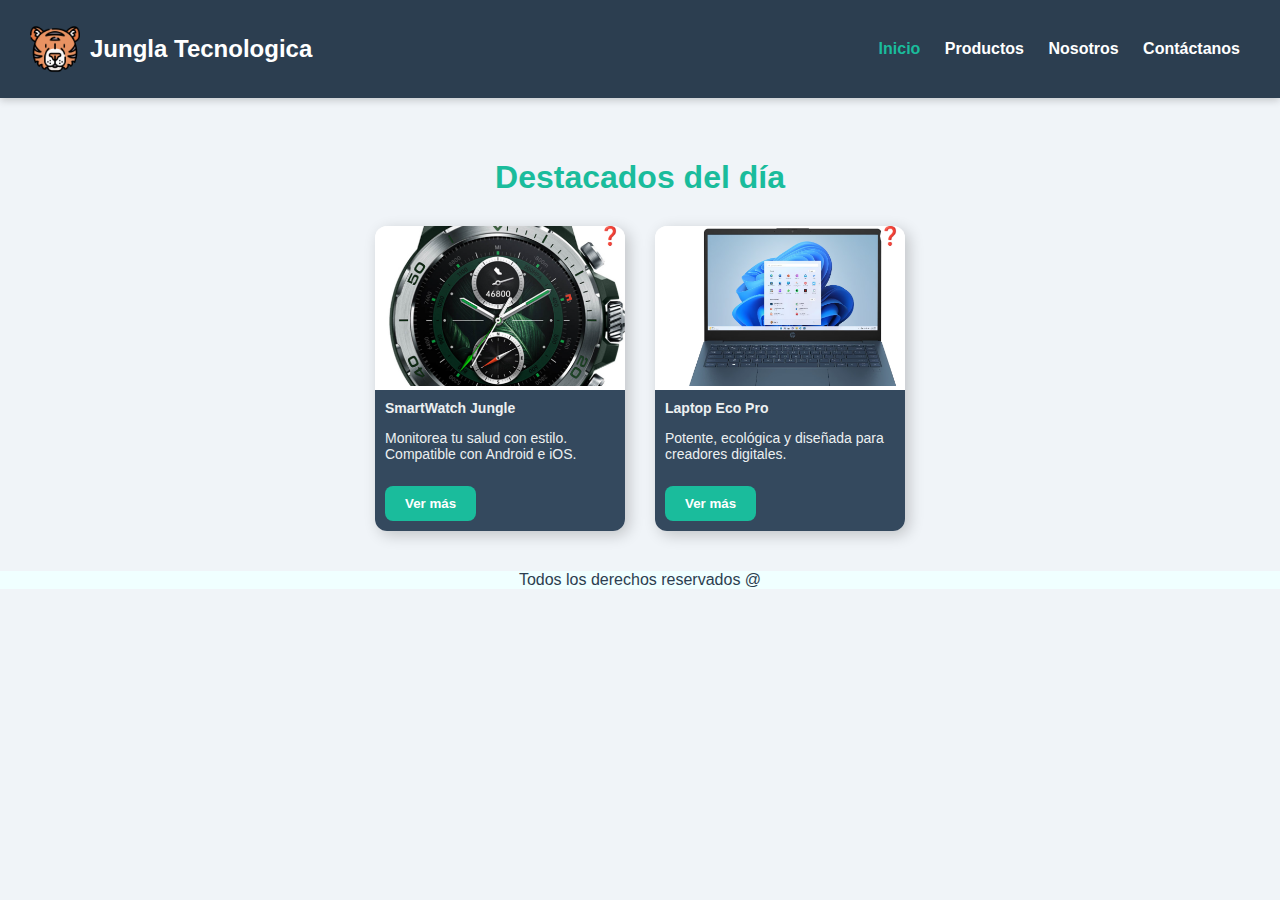
<file: index.html>
<!DOCTYPE html>
<html lang="es">
<head>
<meta charset="UTF-8">
<meta name="viewport" content="width=device-width, initial-scale=1.0">
<title>Jungla Tecnológica</title>
<link rel="stylesheet" href="estilos/chat.css">
<link rel="shortcut icon" href="imagenes\tiger.png" type="img/x-icon">
</head>
<body>
<header>
    <div style="display: flex; align-items: center;">
    <img src="imagenes\tiger.png" alt="Logo Tigre">
    <h2 style="margin-left: 10px; color: white;">Jungla Tecnologica</h2>
    </div>
    <nav>
    <a href="index.html" class="active">Inicio</a>
    <a href="codigo.html">Productos</a>
    <a href="Nosotros.html">Nosotros</a>
    <a href="Contactanos.html">Contáctanos</a>
    </nav>
</header>

<section id="inicio" class="container">
    <h1>Destacados del día</h1>
    <div class="cards">
    <div class="card">
        <img src="imagenes\reloj.png" alt="Tigre laptop">
        <div class="content">
        <div class="title">SmartWatch Jungle</div>
        <p>Monitorea tu salud con estilo. Compatible con Android e iOS.</p>
        <a href="https://tienda.eluniverso.com/producto/smartwatch-mibro-gs-explorer-jungle-bt-5-3-pant-amoled-gps-10-atm-150-modos-cert-militar/"><button class="btn">Ver más</button></a>
        <div class="icon">❓
            <span class="tooltip"> Cuenta con:
                <li>Bluetooth V5.3</li> 
                <li>AMOLED de 1,32, 466 x 466, AOD, 1500 nits, 353 ppp</li>
                <li>Android 5.0 y superior, iOS 10.0 y superior.</li>
                <li>Peso 67.5 gr</li></span>
</div>
        </div>
    </div>
    <div class="card">
        <img src="imagenes\Computador.png" alt="Laptop cartoon">
        <div class="content">
        <div class="title">Laptop Eco Pro</div>
        <p>Potente, ecológica y diseñada para creadores digitales.</p>
        <a href="https://www.hp.com/us-en/laptops/hp-14-inch-laptop-eco-edition.html"><button class="btn">Ver más</button></a>
        <div class="icon">❓
            <span class="tooltip"> Cuenta con:
                <li>Windows 11</li> 
                <li>Up to a 13th Gen Intel® Core™ i7 processor12</li>
                <li>14" (35.6 cm) Quad HD IPS display15</li>
                <li>As light as 3.09lb (1400g)</li></span>
        </div>
    </div>
    </div>
</section>
</body>
<footer>Todos los derechos reservados @</footer>
</html>
</file>
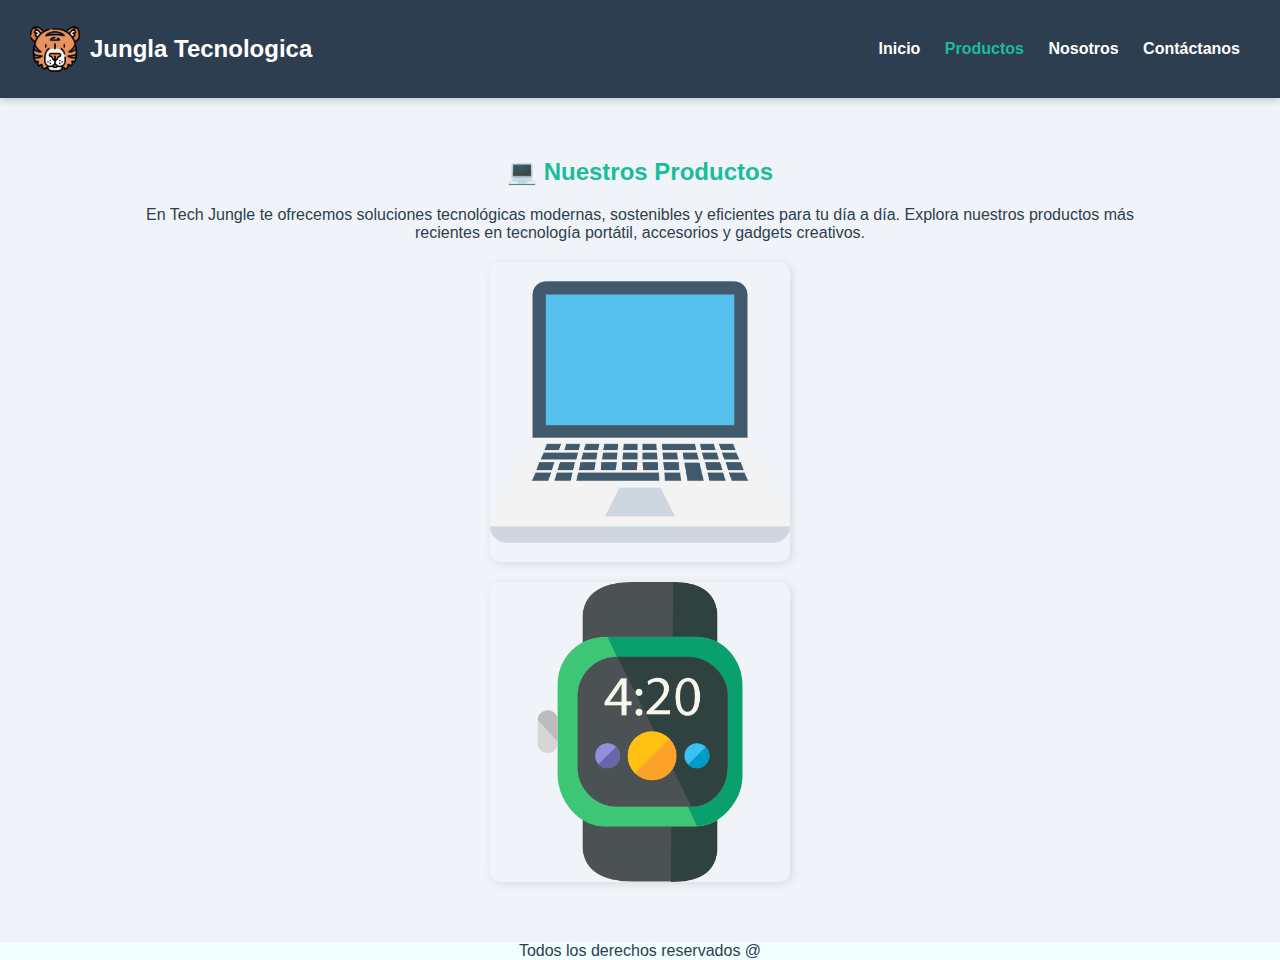
<file: codigo.html>
<!DOCTYPE html>
<html lang="en">
<head>
    <meta charset="UTF-8">
    <meta name="viewport" content="width=device-width, initial-scale=1.0">
    <title>Jungla Tecnologica</title>
    <link rel="stylesheet" href="estilos/chat.css">
    <link rel="shortcut icon" href="imagenes\tiger.png" type="img/x-icon">
</head>
<header>
    <div style="display: flex; align-items: center;">
        <img src="imagenes\tiger.png" alt="Logo Tigre">
        <h2 style="margin-left: 10px; color: white;">Jungla Tecnologica</h2>
        </div>
        <nav>
        <a href="index.html">Inicio</a>
        <a href="codigo.html" class="active">Productos</a>
        <a href="Nosotros.html">Nosotros</a>
        <a href="Contactanos.html">Contáctanos</a>
        </nav>
</header>
<body> 
    <section id="codigo" class="container">
        <h2>💻 Nuestros Productos</h2>
        <p class="text-center">
        En Tech Jungle te ofrecemos soluciones tecnológicas modernas, sostenibles y eficientes para tu día a día. Explora nuestros productos más recientes en tecnología portátil, accesorios y gadgets creativos.
        </p>
        <img class="section-img" src="imagenes\ordenador-portatil.png" alt="Tecnología portátil">
        <img class="section-img" src="imagenes\reloj-de-pulsera.png" alt="Tecnología portátil">
    </section> 
</body>
<footer>Todos los derechos reservados @</footer>
</html>
</file>
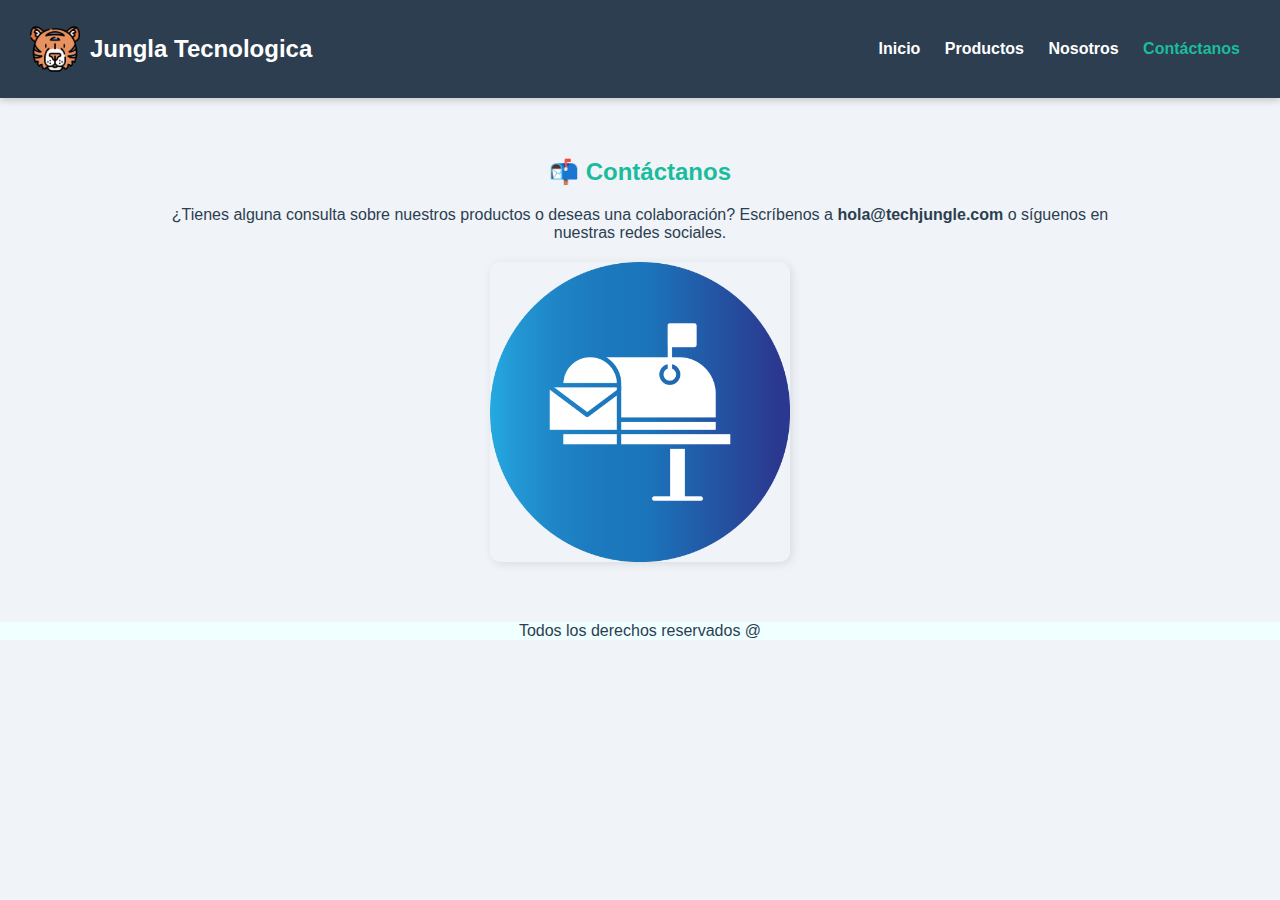
<file: Contactanos.html>
<!DOCTYPE html>
<html lang="en">
<head>
    <meta charset="UTF-8">
    <meta name="viewport" content="width=device-width, initial-scale=1.0">
    <title>Jungla Tecnologica</title>
<link rel="stylesheet" href="estilos/chat.css">
    <link rel="shortcut icon" href="imagenes\tiger.png" type="img/x-icon">
</head>
<body>
    <header>
        <div style="display: flex; align-items: center;">
            <img src="imagenes\tiger.png" alt="Logo Tigre">
            <h2 style="margin-left: 10px; color: white;">Jungla Tecnologica</h2>
            </div>
            <nav>
            <a href="index.html">Inicio</a>
            <a href="codigo.html">Productos</a>
            <a href="Nosotros.html">Nosotros</a>
            <a href="Contactanos.html" class="active">Contáctanos</a>
            </nav>
        </header>
<body>
    <section id="contacto" class="container">
        <h2>📬 Contáctanos</h2>
        <p class="text-center">
        ¿Tienes alguna consulta sobre nuestros productos o deseas una colaboración? Escríbenos a <strong>hola@techjungle.com</strong> o síguenos en nuestras redes sociales.
        </p>
        <img class="section-img" src="imagenes\casilla-de-correo.png" alt="Buzón de contacto">
    </section>
</body>
<footer>Todos los derechos reservados @</footer>
</html>
</file>
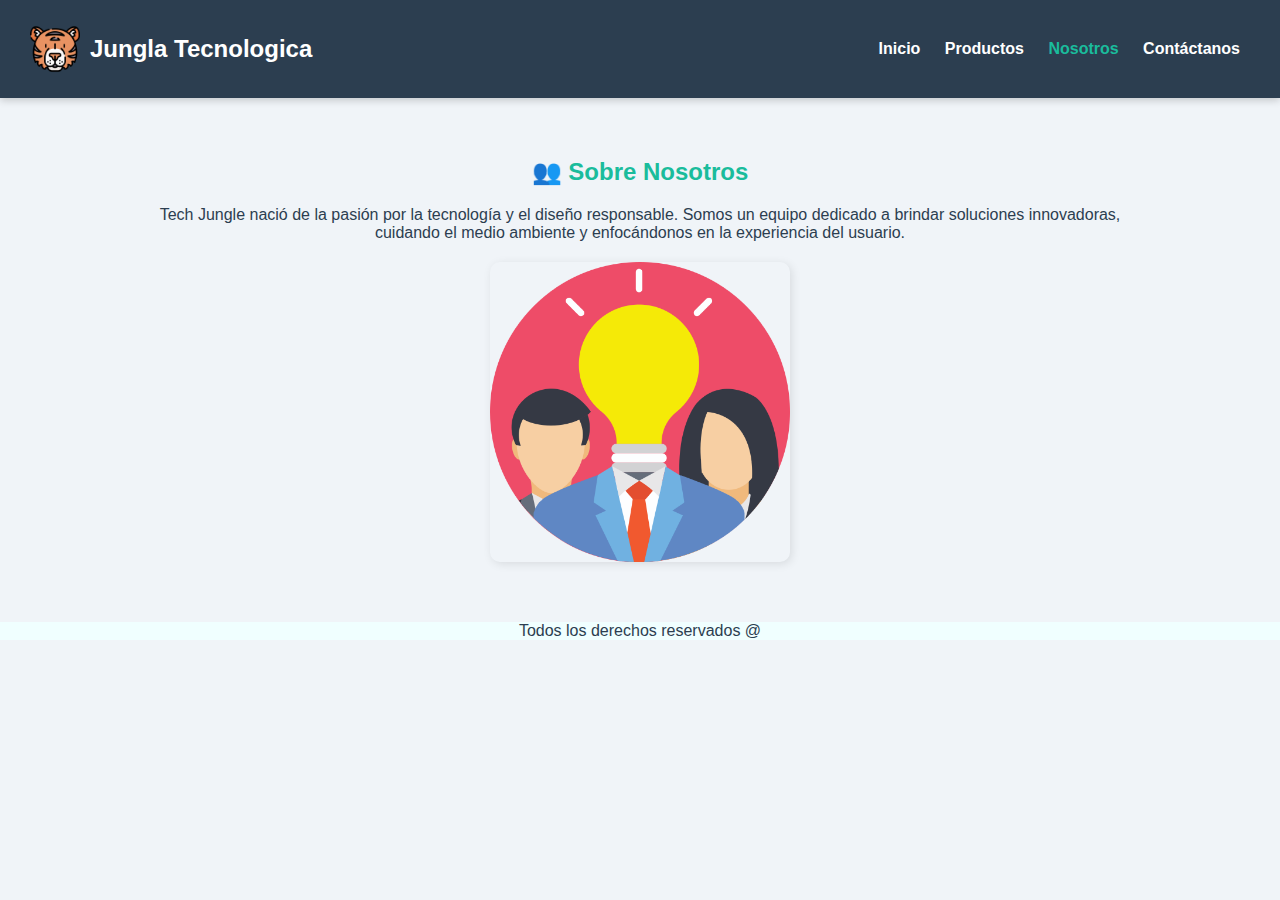
<file: Nosotros.html>
<!DOCTYPE html>
<html lang="en">
<head>
    <meta charset="UTF-8">
    <meta name="viewport" content="width=device-width, initial-scale=1.0">
    <title>Jungla Tecnologica</title>
    <link rel="stylesheet" href="estilos/chat.css">
    <link rel="shortcut icon" href="imagenes\tiger.png" type="img/x-icon">
</head>
    <header>
        <div style="display: flex; align-items: center;">
            <img src="imagenes\tiger.png" alt="Logo Tigre">
            <h2 style="margin-left: 10px; color: white;">Jungla Tecnologica</h2>
            </div>
            <nav>
            <a href="index.html">Inicio</a>
            <a href="codigo.html">Productos</a>
            <a href="Nosotros.html" class="active">Nosotros</a>
            <a href="Contactanos.html">Contáctanos</a>
            </nav>
        </header>
<body>
    <section id="nosotros" class="container">
        <h2>👥 Sobre Nosotros</h2>
        <p class="text-center">
        Tech Jungle nació de la pasión por la tecnología y el diseño responsable. Somos un equipo dedicado a brindar soluciones innovadoras, cuidando el medio ambiente y enfocándonos en la experiencia del usuario.
        </p>
        <img class="section-img" src="imagenes\equipo-creativo.png" alt="Equipo creativo">
    </section>
</body>
<footer>Todos los derechos reservados @</footer>
</html>
</file>
<file: estilos/chat.css>
body{ 
    margin: 0; 
    font-family: 'Roboto', sans-serif;
    background-color: #f0f4f8; 
    color: #2c3e50; 
}
header{ 
    background-color: #2c3e50; 
    padding: 15px 30px; 
    display: flex; 
    align-items: center; 
    justify-content: space-between; 
    box-shadow: 0 2px 8px rgba(0,0,0,0.2); 
}
header img{ 
    height: 50px; 
}
header nav a{
    color: white; 
    margin: 0 10px; 
    text-decoration: none; 
    font-weight: bold; 
}
header nav a.active{ 
    color: #1abc9c; 
}
h1, h2{ 
    color: #1abc9c; 
    text-align: center; 
}
.container{ 
    padding: 40px 20px; 
    max-width: 1000px; 
    margin: 0 auto; 
}
.cards{ 
    display: flex; 
    justify-content: center; 
    gap: 30px; 
    flex-wrap: wrap; 
    margin-top: 30px; 
}
.card{ 
    width: 250px; 
    border-radius: 12px; 
    box-shadow: 4px 4px 15px rgba(0, 0, 0, 0.2); 
    overflow: hidden; 
    position: relative; 
    background-color: #fff; 
    transition: transform 0.3s ease; 
}
.card:hover{ 
    transform: translateY(-5px); 
}
.card img{ 
    width: 100%; 
    height: 160px; 
    object-fit: cover; 
}
.card .content{ 
    padding: 10px; 
    background-color: #34495e; 
    color: #ecf0f1; 
    font-size: 14px; 
}
.card .title{ 
    font-weight: bold; 
}
section{ 
    margin-bottom: 60px; 
}
.section-img{ 
    max-width: 300px; 
    display: block; 
    margin: 20px auto; 
    border-radius: 10px; 
    box-shadow: 2px 2px 10px rgba(0,0,0,0.1); 
}
.text-center{ 
    text-align: center; 
}
.btn{ 
    background-color: #1abc9c; 
    color: white; 
    border: none; 
    padding: 10px 20px; 
    margin-top: 10px; 
    border-radius: 8px; 
    cursor: pointer; 
    font-weight: bold; 
}
.btn:hover{ 
    background-color: #16a085; 
}
.tooltip {
    visibility: hidden;
    background-color: rgb(11, 56, 79);
    font-weight: lighter;
    font-size: 10px;
    color: white;
    text-align: right;
    padding: 5px;
    border-radius: 3px;
    position: absolute;
    top: 20px;
    right: -3px;
    white-space: nowrap;
    opacity: 0;        
    transition: opacity 0.3s;
}
.icon{
    font-size: 18px;
    background-color: rgb(255, 255, 255);
    border-radius: 50%;
    width: 20px;
    height: 20px;
    display: flex;
    align-items: center;
    justify-content: center;
    font-weight: bold;
    position: absolute;
    top: 0;
    right: 5px;
    cursor: pointer;
}
.icon:hover .tooltip {
    visibility: visible;
    opacity: 1;
}
.tooltip_2 {
    visibility: hidden;
    background-color: rgb(11, 56, 79);
    color: white;
    text-align: center;
    padding: 5px;
    border-radius: 5px;
    position: absolute;
    top: 0;
    right: 0;
    white-space: nowrap;
    opacity: 0;
    transition: opacity 0.3s;
}
.icon:hover .tooltip_2 {
    visibility: visible;
    opacity: 1;
}
footer{
    text-align: center;
    background-color: azure;
}
</file>
